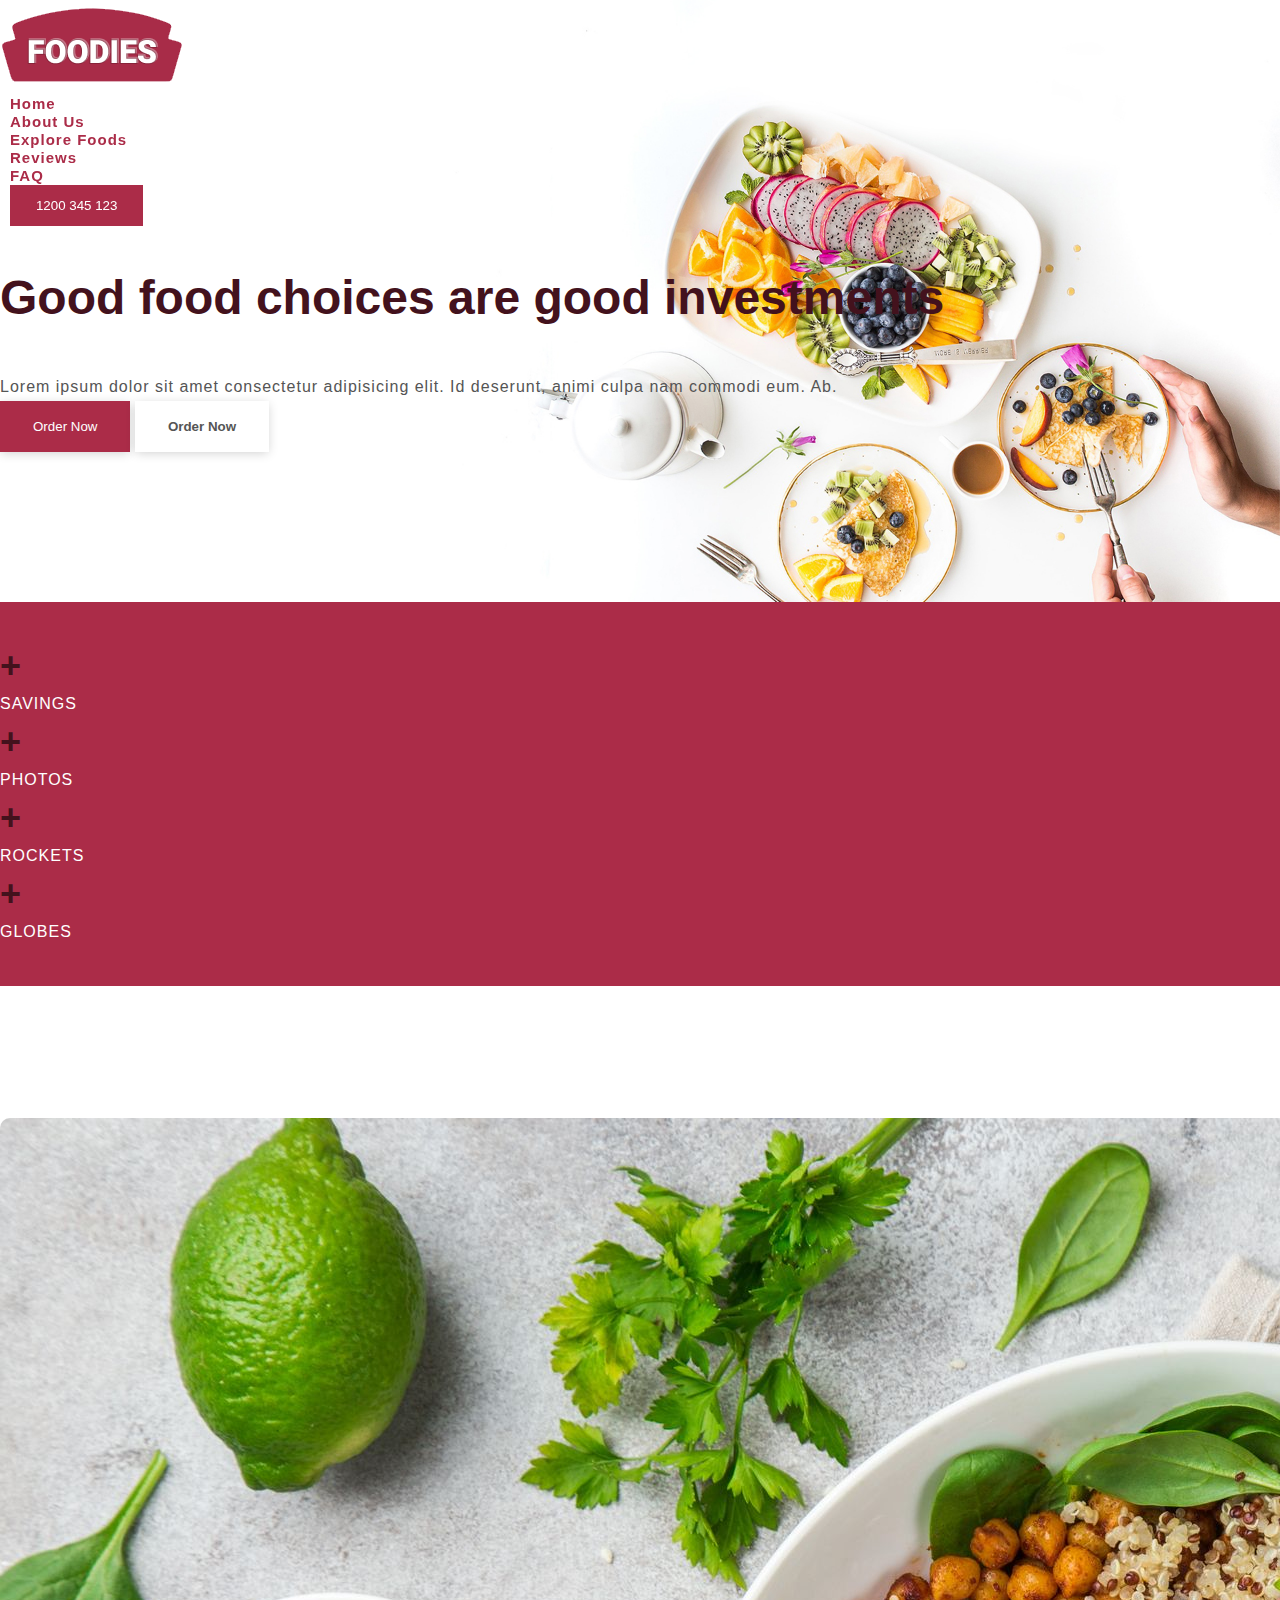
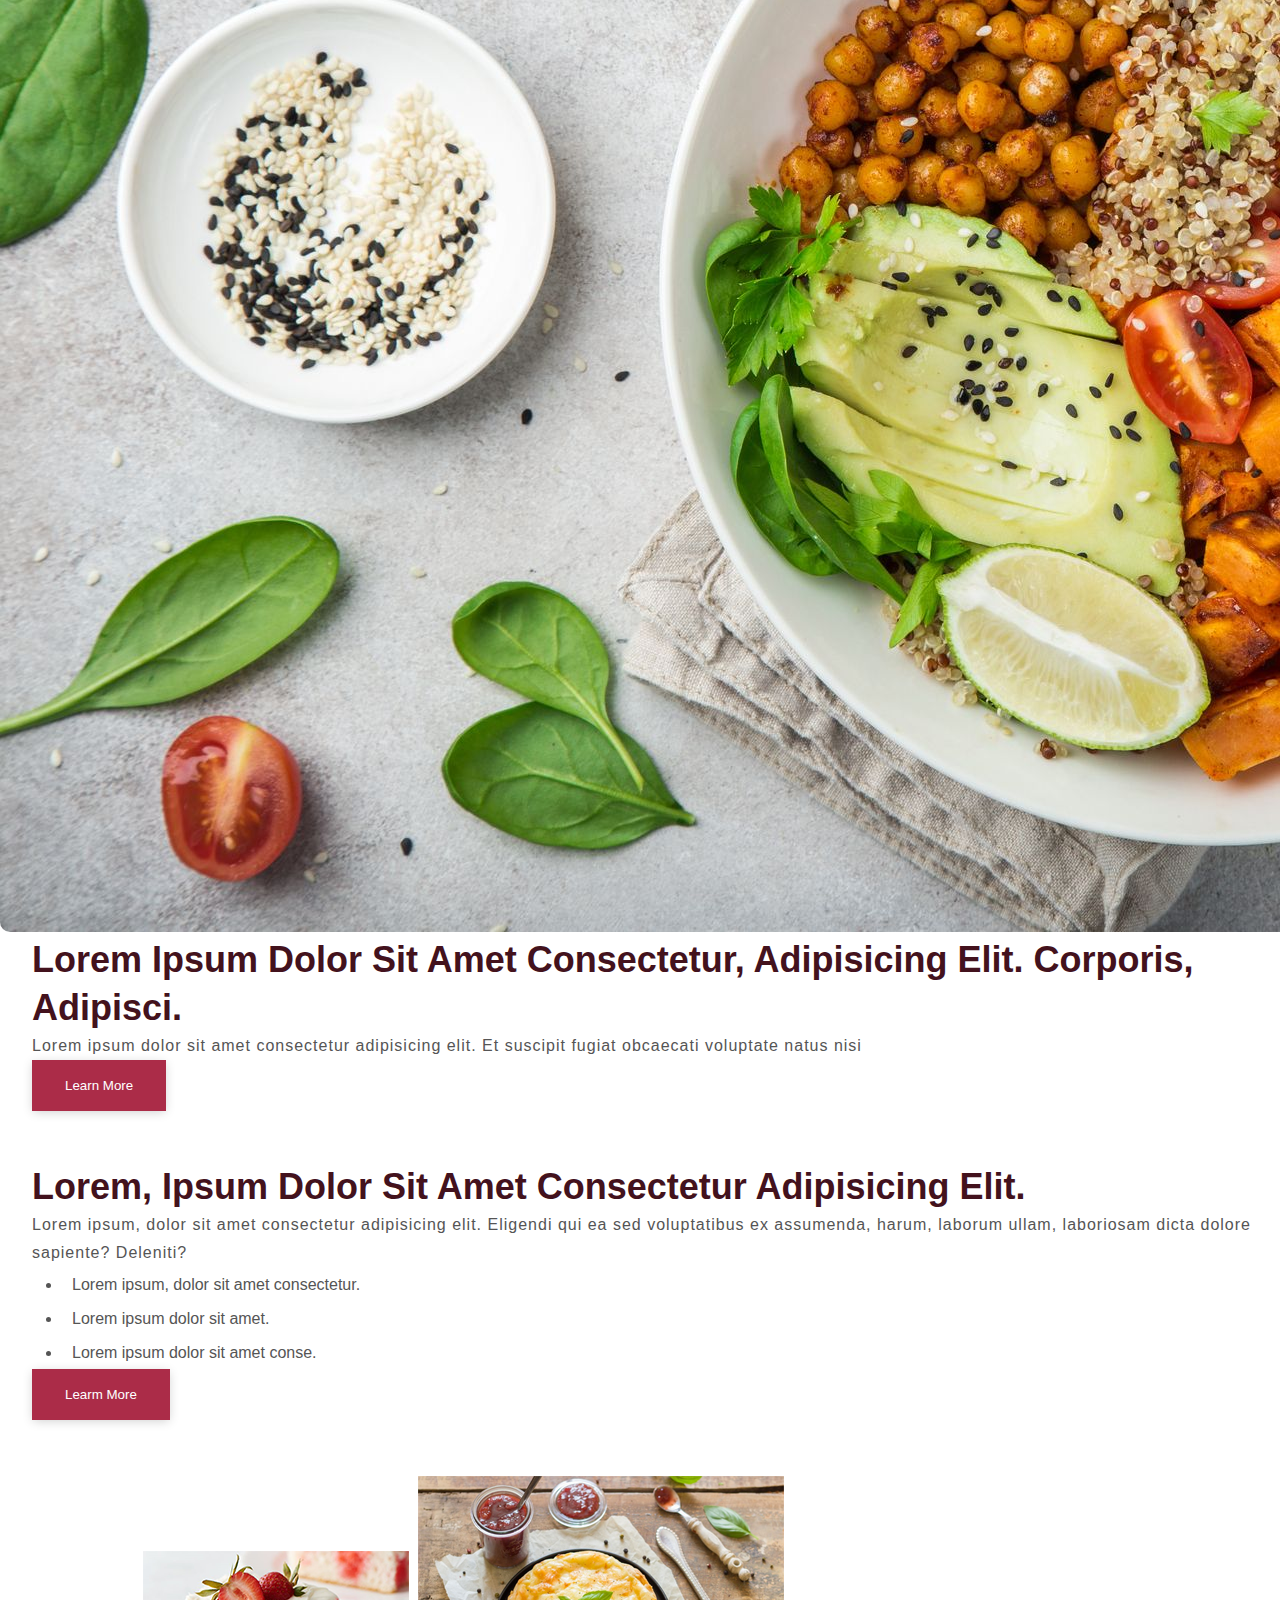
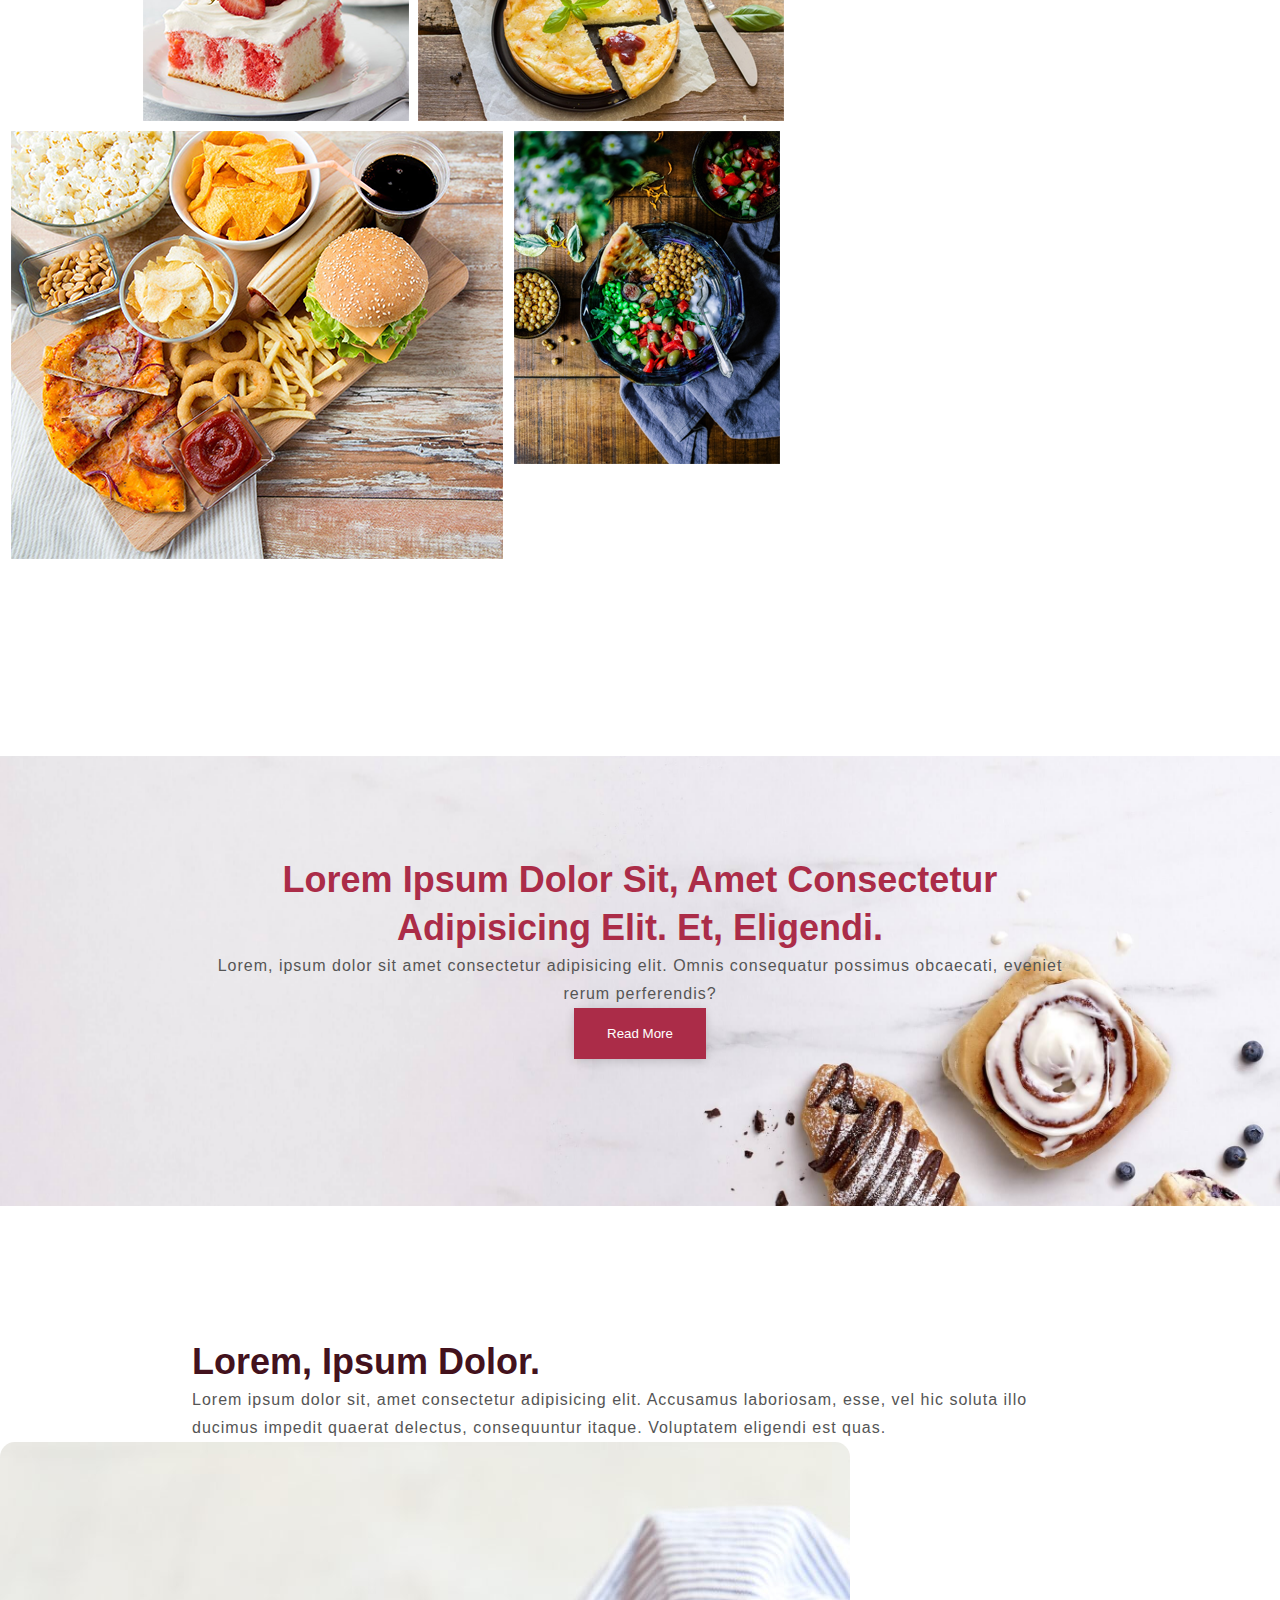
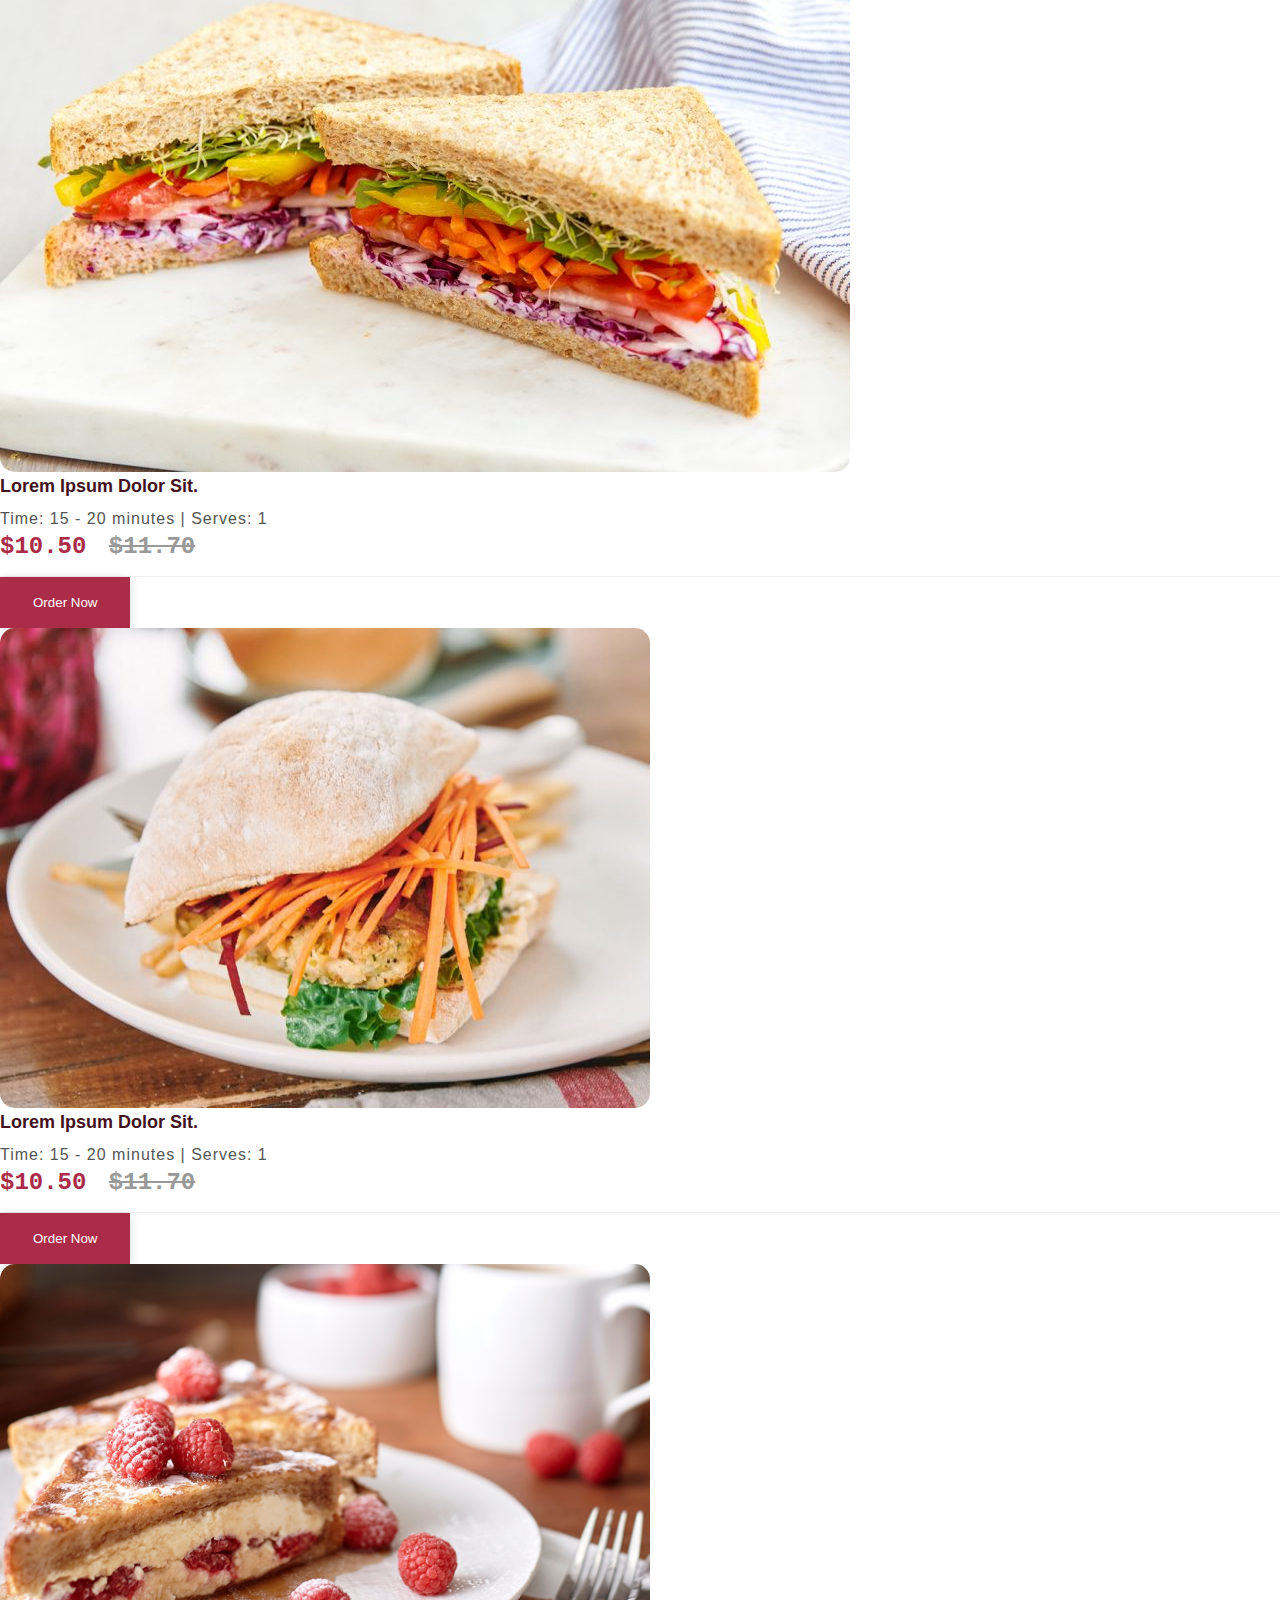
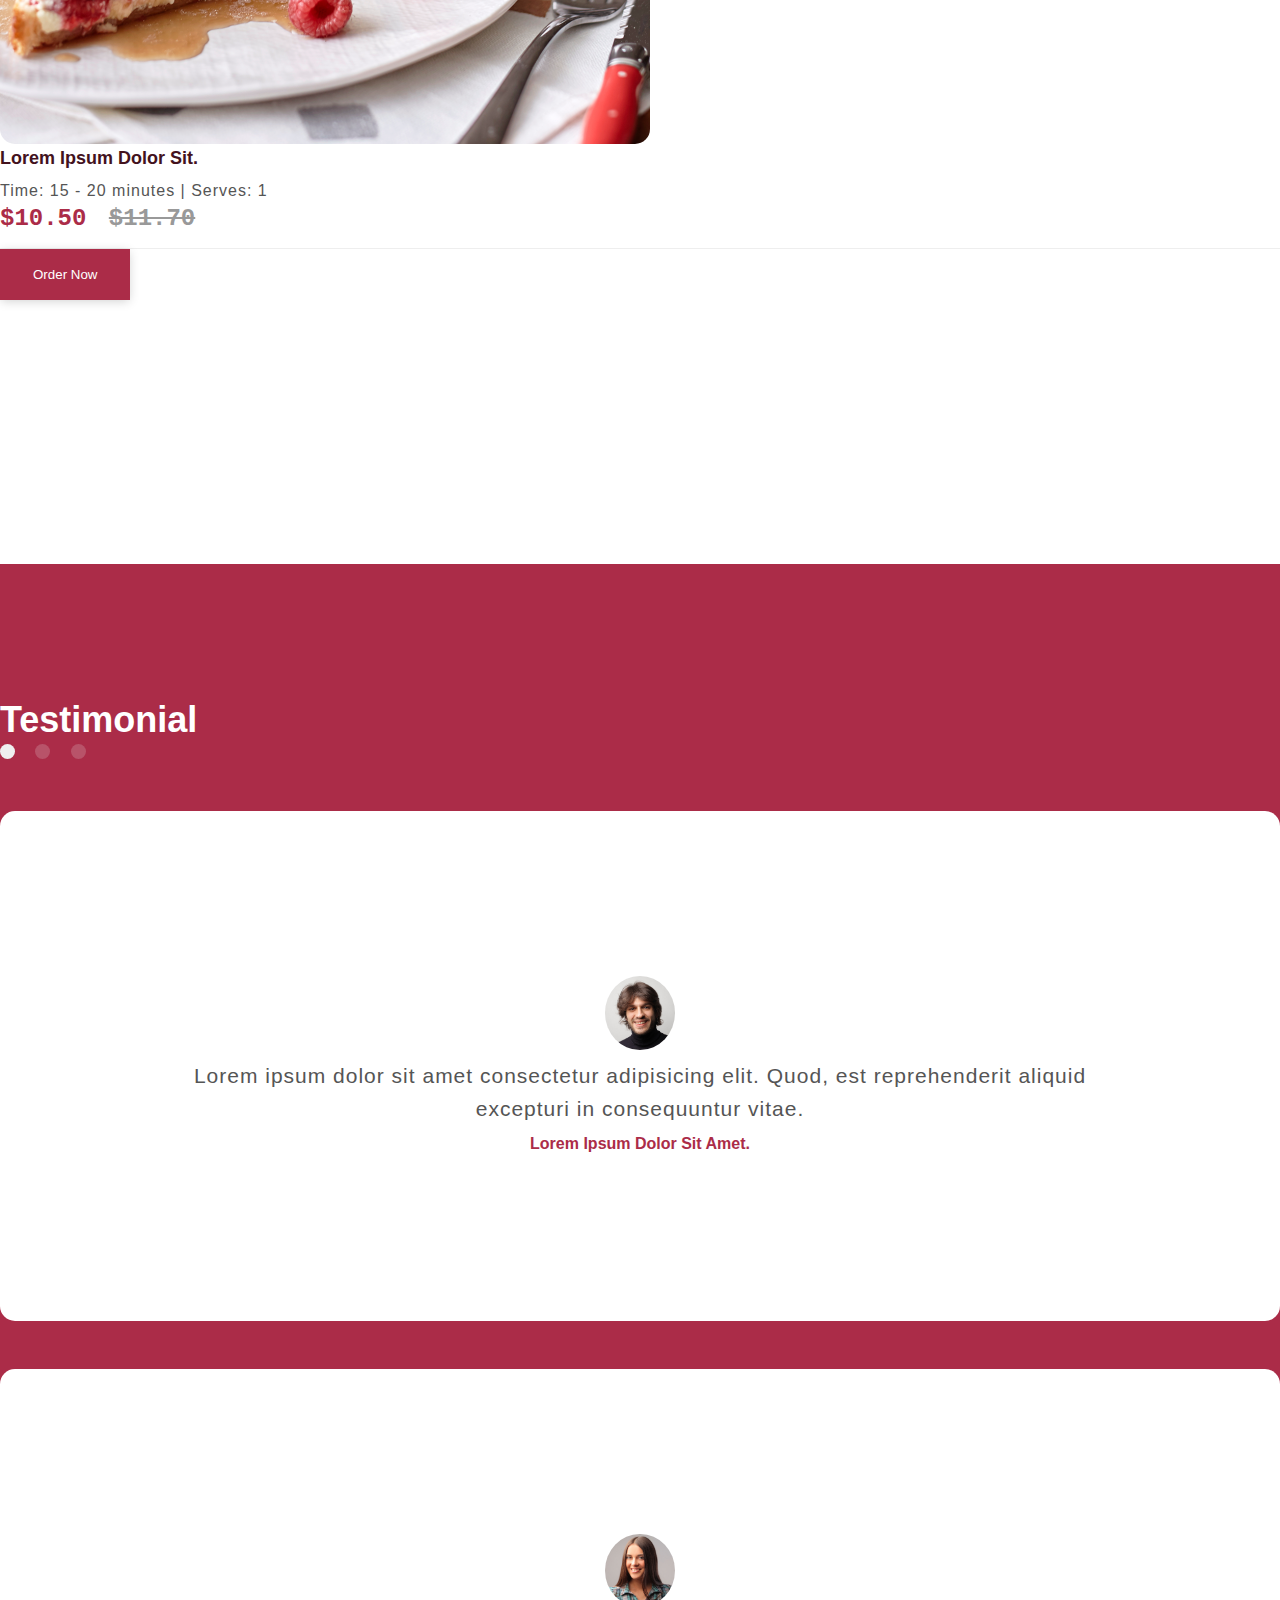
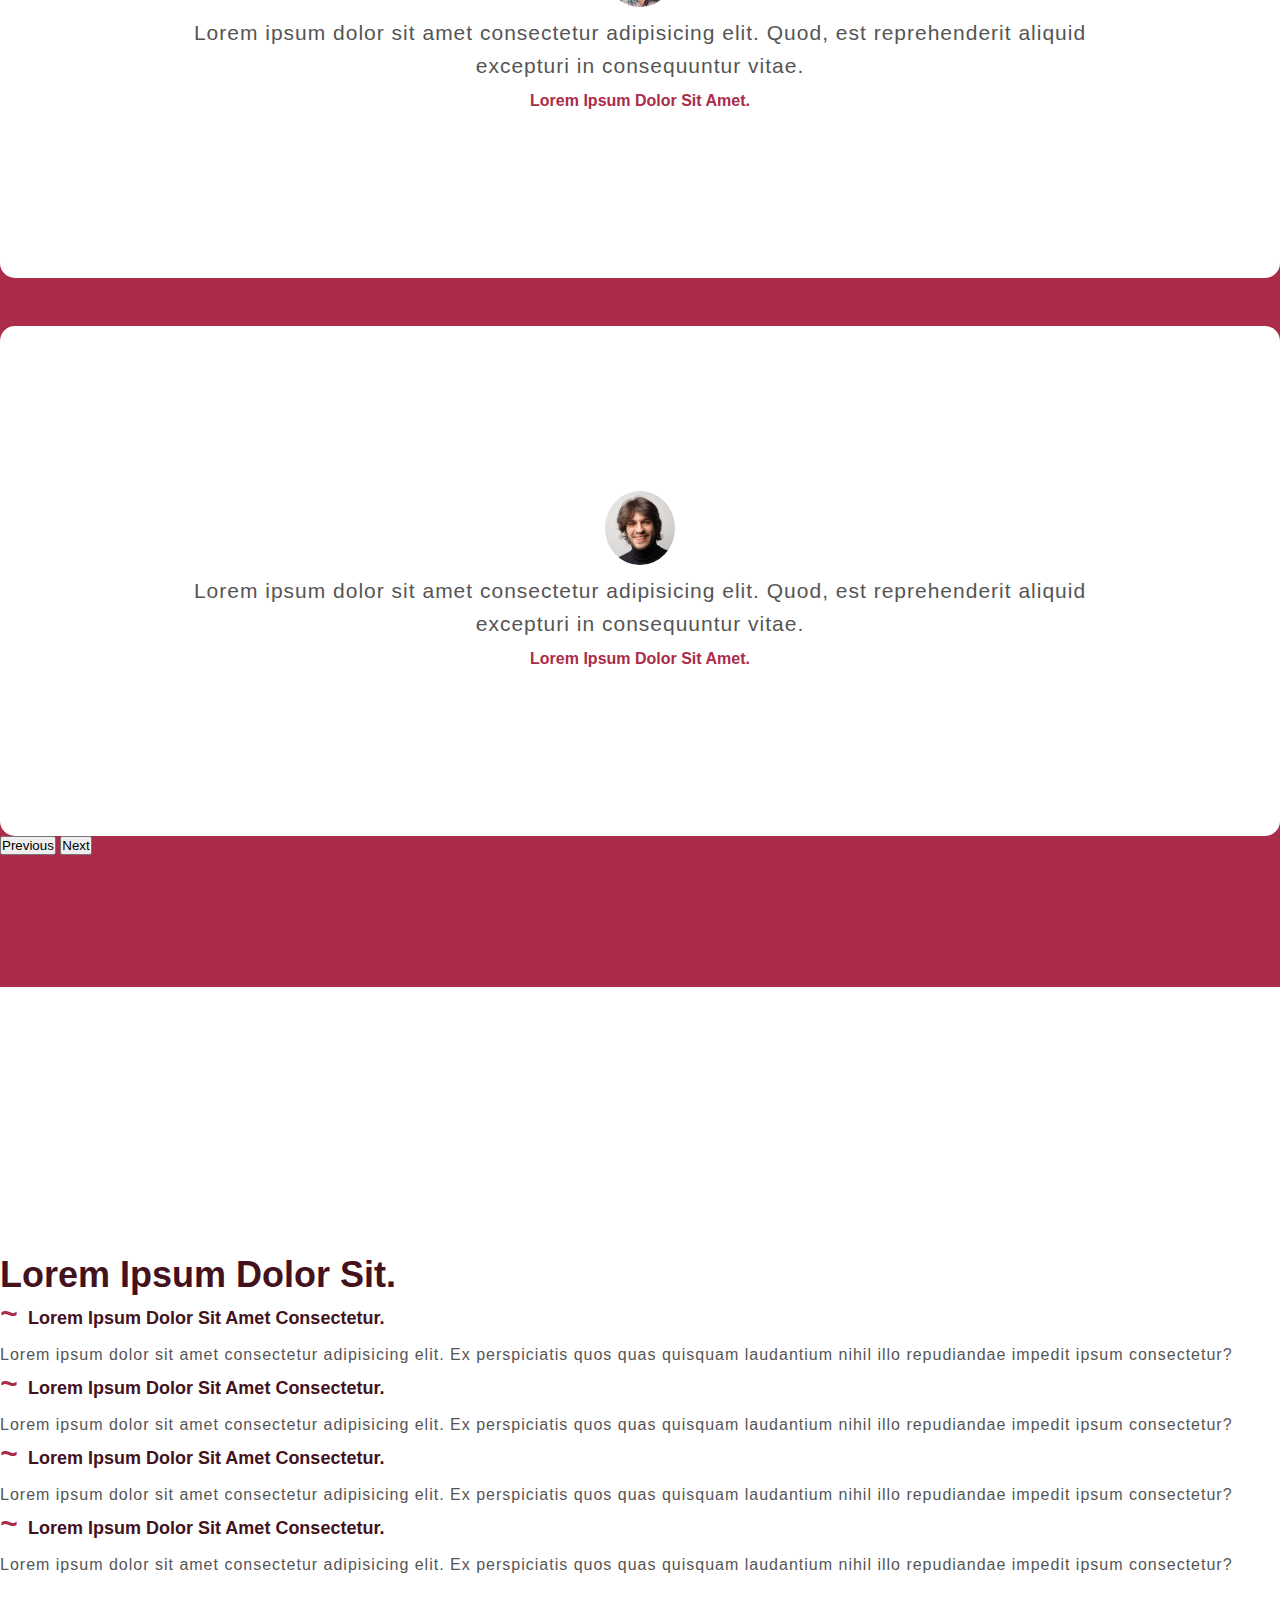
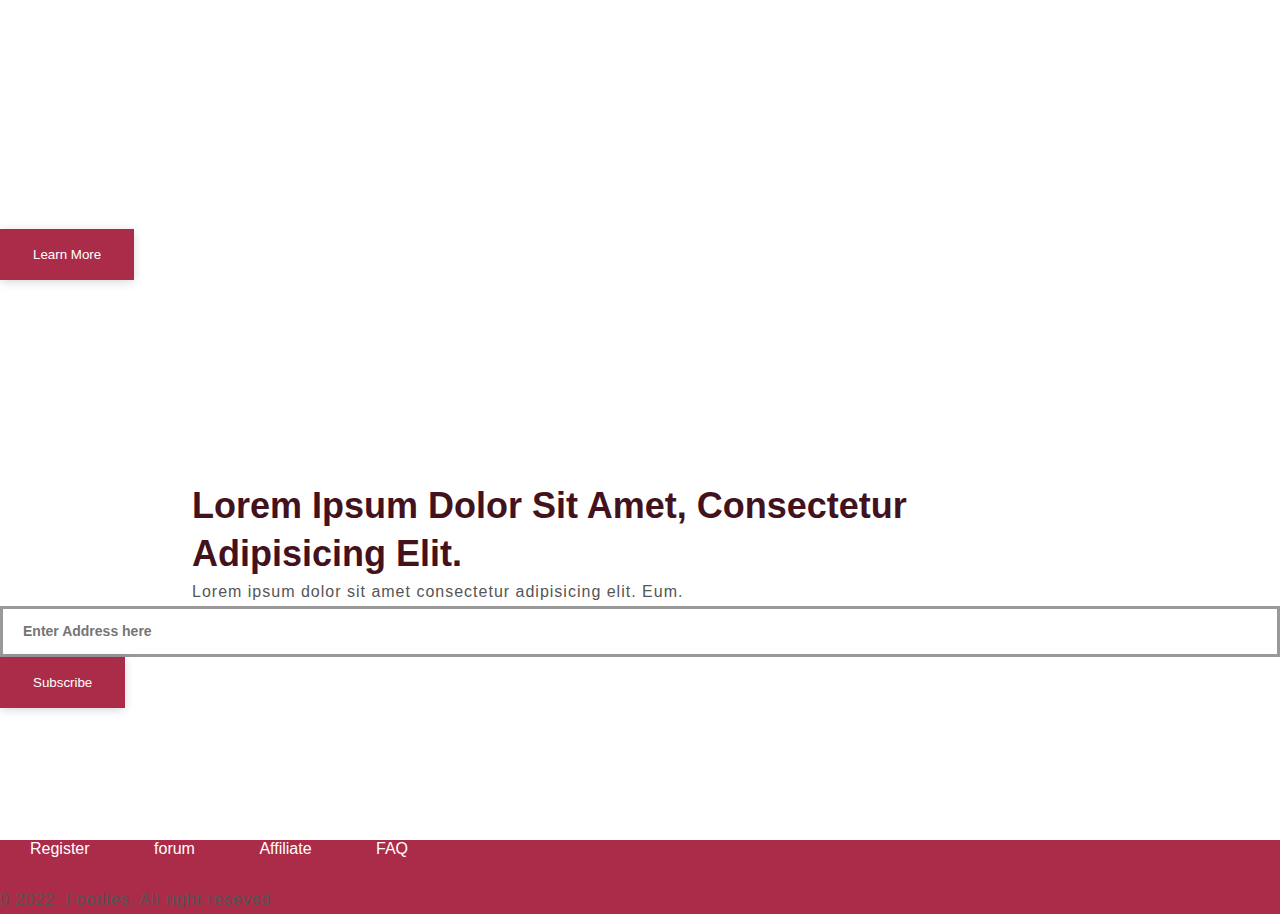
<file: part 1 Foot/index.html>
<!DOCTYPE html>
<html lang="en">
<head>
  <meta charset="UTF-8">
  <meta http-equiv="X-UA-Compatible" content="IE=edge">
  <meta name="viewport" content="width=device-width, initial-scale=1.0">
  <title>Bootstrap 5 Project Foodis </title>
  <!-- Bootstrap 5 cdn link -->
  <link href="https://cdn.jsdelivr.net/npm/bootstrap@5.1.3/dist/css/bootstrap.min.css" rel="stylesheet" integrity="sha384-1BmE4kWBq78iYhFldvKuhfTAU6auU8tT94WrHftjDbrCEXSU1oBoqyl2QvZ6jIW3" crossorigin="anonymous">


  <!-- font awesome -->

  <link rel="stylesheet" href="https://cdnjs.cloudflare.com/ajax/libs/font-awesome/6.1.1/css/all.min.css" integrity="sha512-KfkfwYDsLkIlwQp6LFnl8zNdLGxu9YAA1QvwINks4PhcElQSvqcyVLLD9aMhXd13uQjoXtEKNosOWaZqXgel0g==" crossorigin="anonymous" referrerpolicy="no-referrer" />

  <!-- coustom css -->
  <link rel="stylesheet" href="style.css">
  <!-- raspoasive css -->
  <link rel="stylesheet" href="rasponsive.css">
</head>
<body>
  <!-- header design -->

      <header>
        <nav class="navbar navbar-expand-lg navigation-wrap">
          <div class="container">
            <a class="navbar-brand" href="#"><img src="images/logo.png" alt=""></a>
            <button class="navbar-toggler" type="button" data-bs-toggle="collapse" data-bs-target="#navbarNav" aria-controls="navbarNav" aria-expanded="false" aria-label="Toggle navigation">
              <i class="fa-solid fa-bars-staggered navbar-toggler-icon"></i>
              
            </button>
            <div class="collapse navbar-collapse" id="navbarNav">
              <ul class="navbar-nav ms-auto mb-2 md-lg-0">
                <li class="nav-item">
                  <a class="nav-link active" aria-current="page" href="#home">Home</a>
                </li>
                <li class="nav-item">
                  <a class="nav-link" aria-current="page" href="#about">About Us</a>
                </li>
                <li class="nav-item">
                  <a class="nav-link" aria-current="page" href="#explore-food">Explore foods</a>
                </li>
                <li class="nav-item">
                  <a class="nav-link" aria-current="page" href="#testimonial">Reviews</a>
                </li>
                <li class="nav-item">
                  <a class="nav-link" aria-current="page" href="#faq">FAQ</a>
                </li>
              
                </li>
                <li> <button class="main-btn">1200 345 123</button> </li>
              </ul>
            </div>
          </div>
        </nav>
      </header>

<!-- section-1 top-banner -->
<section id="home">
  <div class="container-fluid px-0 top-banner">
      <div class=" container">
        <div class="row">
          <div class="col-lg-5 col-md-6">
            <h1>Good food choices are good investments</h1>
            <p>Lorem ipsum dolor sit amet consectetur adipisicing elit. Id deserunt, animi culpa nam commodi eum. Ab.</p>
            <div class="mt-4">
              <button class="main-btn"> Order now <i class="fa-solid fa-basket-shopping"></i></button>
              <button class="white-btn ms-lg-4 mt-lg-0 mt-4">Order now<i class="fa-solid fa-angle-right"></i></button>
            </div>
          </div>
        </div>
      </div>
  </div>
</section>

<!-- section-2 counte -->
<section class="counter">
  <section class="counter-section">
    <div class="container">
      <div class="row text-center">
        <div class="col-md-3 mb-lg-0 mb-md-0 mb-5">
          <h2>
            <span id="count1"></span>+
          </h2>
          <p>SAVINGS</p>
        </div>
        <div class="col-md-3 mb-lg-0 mb-md-0 mb-5">
          <h2>
            <span id="count2"></span>+
          </h2>
          <p>PHOTOS</p>
        </div>

        <div class="col-md-3 mb-lg-0 mb-md-0 mb-5">
          <h2>
            <span id="count3"></span>+
          </h2>
          <p>ROCKETS</p>
        </div>

        <div class="col-md-3 mb-lg-0 mb-md-0 mb-5">
          <h2>
            <span id="count4"></span>+
          </h2>
          <p>GLOBES</p>
        </div>
      </div>
      
    </div>

  </section>

</section>


 <!-- section-3 about -->
 <section id="about">
  <div class="about-section wrapper">
    <div class="container">
      <div class="row align-items-center">
        <div class="col-lg-7 col-md-12 md-lg-0 mb-5">
          <div class="card border-0">
            <img src="./images/img/img-1.png" class="img-fluid" alt="">
          </div>
        </div>
        <div class="col-lg-5 col-md-12 text-sec">
          <h2>Lorem ipsum dolor sit amet consectetur, adipisicing elit. Corporis, adipisci.</h2>
          <p>Lorem ipsum dolor sit amet consectetur adipisicing elit. Et suscipit fugiat obcaecati voluptate natus nisi</p>
          <button class="main-btn mt-4"> learn More</button>
        </div>
      </div>
    </div>

    <div class="container food-type">
      <div class="row align-items-center">
        <div class="col-lg-5 col-md-12 text-sec mb-lg-0 md-5">
           <h2>Lorem, ipsum dolor sit amet consectetur adipisicing elit.</h2>
           <p>Lorem ipsum, dolor sit amet consectetur adipisicing elit. Eligendi qui ea sed voluptatibus ex assumenda, harum, laborum ullam, laboriosam dicta dolore sapiente? Deleniti?</p>
            <ul class="list-unstyled py-3">
              <li><i class="fa-solid fa-check salam"></i>Lorem ipsum, dolor sit amet consectetur.</li>
              <li><i class="fa-solid fa-check salam"></i>Lorem ipsum dolor sit amet.</li>
              <li><i class="fa-solid fa-check salam"></i>Lorem ipsum dolor sit amet conse.</li>
            </ul>
            <button class="main-btn mt-4">Learm More</button>
        </div>
        <div class="col-lg-7 col-md-12">
          <div class="card border-0">
            <img src="./images/img/img-2.png" class=" img-fluid"alt="">
          </div>
        </div>
      </div>
    </div>
  </div>
 </section>
<!-- section-3 story -->

<section id="story">
  <div class="story-section">
    <div class="container">
      <div class="row">
        <div class="col-sm-12">
          <div class="text-content">
            <h2>Lorem ipsum dolor sit, amet consectetur adipisicing elit. Et, eligendi.</h2>
            <p>Lorem, ipsum dolor sit amet consectetur adipisicing elit. Omnis consequatur possimus obcaecati, eveniet rerum perferendis?</p>
            <button class="main-btn mt-3">
              Read More
            </button>
          </div>
        </div>
      </div>
    </div>
  </div>
</section>
<!-- section-4 explore food -->
<section id="explore-food">
  <div class="explore-food wrapper">
    <div class="container">
      <div class="row">
        <div class="c0l-sm-12">
          <div class="text-content text-center">
            <h2>Lorem, ipsum dolor.</h2>
            <p>Lorem ipsum dolor sit, amet consectetur adipisicing elit. Accusamus laboriosam, esse, vel hic soluta illo ducimus impedit quaerat delectus, consequuntur itaque. Voluptatem eligendi est quas.</p>
          </div>
        </div>
      </div>
      <div class="row pt-5">
        <div class="col-lg-4 xol-md-6 mb-lg-0 mb-5">
          <div class="card">
            <img src="./images/img/img-3.jpg" class="img-fluid" alt="">
            <div class="pt-3">
              <h4>Lorem ipsum dolor sit.</h4>
              <p>
                Time: 15 - 20 minutes | Serves: 1
              </p>
              <samp>$10.50 <del>$11.70</del></samp>
              <button class="mt-4 main-btn">Order Now</button>
            </div>
          </div>
        </div>

        <div class="col-lg-4 xol-md-6 mb-lg-0 mb-5">
          <div class="card">
            <img src="./images/img/img-4.jpg" class="img-fluid" alt="">
            <div class="pt-3">
              <h4>Lorem ipsum dolor sit.</h4>
              <p>
                Time: 15 - 20 minutes | Serves: 1
              </p>
              <samp>$10.50 <del>$11.70</del></samp>
              <button class="mt-4 main-btn">Order Now</button>
            </div>
          </div>
        </div>

        <div class="col-lg-4 xol-md-6 mb-lg-0 mb-5">
          <div class="card">
            <img src="./images/img/img-5.jpg" class="img-fluid" alt="">
            <div class="pt-3">
              <h4>Lorem ipsum dolor sit.</h4>
              <p>
                Time: 15 - 20 minutes | Serves: 1
              </p>
              <samp>$10.50 <del>$11.70</del></samp>
              <button class="mt-4 main-btn">Order Now</button>
            </div>
          </div>
        </div>


      </div>
    </div>
  </div>
</section>


<!-- section-5 testimonial -->
<section id="testimonial">
  <div class="wrapper">
    <div class="wrapper testimonial-section">
      <div class="container text-center">
        <div class="text-center pb-4">
          <h2>testimonial</h2>
        </div>

        <div class="row">
          <div class="col-sm-12 col-lg-10 offset-lg-1">
            <div id="carouselExampleIndicators" class="carousel slide" data-bs-ride="carousel">
              <div class="carousel-indicators">
                <button type="button" data-bs-target="#carouselExampleIndicators" data-bs-slide-to="0" class="active" aria-current="true" aria-label="Slide 1"></button>
                <button type="button" data-bs-target="#carouselExampleIndicators" data-bs-slide-to="1" aria-label="Slide 2"></button>
                <button type="button" data-bs-target="#carouselExampleIndicators" data-bs-slide-to="2" aria-label="Slide 3"></button>
              </div>
              <div class="carousel-inner">
                <div class="carousel-item active">
                  <div class="carousel-caption">
                    <img src="review-1.jpg" class="d-block w-100">
                    <p>Lorem ipsum dolor sit amet consectetur adipisicing elit. Quod, est reprehenderit aliquid excepturi in consequuntur vitae.</p>
                    <h5>Lorem ipsum dolor sit amet.</h5>
                  </div>
                  
                </div>
                <div class="carousel-item">
                  <div class="carousel-caption">
                    <img src="review-2.jpg" class="d-block w-100">
                    <p>Lorem ipsum dolor sit amet consectetur adipisicing elit. Quod, est reprehenderit aliquid excepturi in consequuntur vitae.</p>
                    <h5>Lorem ipsum dolor sit amet.</h5>
                  </div>
                </div>
                <div class="carousel-item">
                  <div class="carousel-caption">
                    <img src="review-1.jpg" class="d-block w-100">
                    <p>Lorem ipsum dolor sit amet consectetur adipisicing elit. Quod, est reprehenderit aliquid excepturi in consequuntur vitae.</p>
                    <h5>Lorem ipsum dolor sit amet.</h5>
                  </div>
                </div>
              </div>
              <button class="carousel-control-prev" type="button" data-bs-target="#carouselExampleIndicators" data-bs-slide="prev">
                <span class="carousel-control-prev-icon" aria-hidden="true"></span>
                <span class="visually-hidden">Previous</span>
              </button>
              <button class="carousel-control-next" type="button" data-bs-target="#carouselExampleIndicators" data-bs-slide="next">
                <span class="carousel-control-next-icon" aria-hidden="true"></span>
                <span class="visually-hidden">Next</span>
              </button>
            </div>
            </div>
          </div>
        </div>

        
      </div>
    </div>
  </div>
</section>


<section id="faq">
  <div class="faq wrapper">
    <div class="container">
      <div class="row">
        <div class="col-sm-12">
          <div class="text-center pb-4">
            <h2>Lorem ipsum dolor sit.</h2>

          </div>
        </div>
      </div>
      <div class="row pt-5">
        <div class="col-sm-6 mb-4">
          <h4><samp>~</samp> Lorem ipsum dolor sit amet consectetur.</h4>
          <p>Lorem ipsum dolor sit amet consectetur adipisicing elit. Ex perspiciatis quos quas quisquam laudantium nihil illo repudiandae impedit ipsum consectetur?</p>
        </div>
        <div class="col-sm-6 mb-4">
          <h4><samp>~</samp> Lorem ipsum dolor sit amet consectetur.</h4>
          <p>Lorem ipsum dolor sit amet consectetur adipisicing elit. Ex perspiciatis quos quas quisquam laudantium nihil illo repudiandae impedit ipsum consectetur?</p>
        </div>
        <div class="col-sm-6 mb-4">
          <h4><samp>~</samp> Lorem ipsum dolor sit amet consectetur.</h4>
          <p>Lorem ipsum dolor sit amet consectetur adipisicing elit. Ex perspiciatis quos quas quisquam laudantium nihil illo repudiandae impedit ipsum consectetur?</p>
        </div>
        <div class="col-sm-6 mb-4">
          <h4><samp>~</samp> Lorem ipsum dolor sit amet consectetur.</h4>
          <p>Lorem ipsum dolor sit amet consectetur adipisicing elit. Ex perspiciatis quos quas quisquam laudantium nihil illo repudiandae impedit ipsum consectetur?</p>
        </div>
      </div>
    </div>
  </div>
</section>

<!-- section-7 book-food -->

<section id="book-food">
  <div class="book-food">
    <div class="container book-food-text">
      <div class="row text-center">
        <div class="col-lg-9 col-md-12">
          <h2>Lorem ipsum dolor sit amet elit.</h2>
        </div>
          <div class="col-lg-3 col-md-12 mt-lg-0 mt-4">
            <button class="main-btn">Learn more</button>
          </div>

        
      </div>
    </div>
  </div>
</section>

<!-- section-8 newslitter -->

<section id="newslettar">
  <div class="newslettar wrapper">
    <div class="container">
      <div class="row">
        <div class="col-sm-12">
          <div class="text-content text-center pb-4">
            <h2>Lorem ipsum dolor sit amet, consectetur adipisicing elit.

            </h2>
            <p>Lorem ipsum dolor sit amet consectetur adipisicing elit. Eum.</p>
          </div>
           <from class="newsletter">
            <div class="row">
              <div class="col-md-8 col-12">
                <input class="form-control" placeholder="Enter Address here"  nane="email" type="email">
              </div>
               <div class="col-md-4 col-12">
                <button class="main-btn" type="submit">

                  Subscribe
                </button>
               </div>
            </div>
           </from>
        </div>
      </div>
    </div>
  </div>
</section>

<footer id="footer">
  <div class="footer py-5">
    <div class="container">
      <div class="row">
        <div class="col-md-12 text-center">
          <a class="footer-link" href="#">Register</a>
          <a class="footer-link" href="#">forum</a>
          <a class="footer-link" href="#">Affiliate</a>
          <a class="footer-link" href="#">FAQ</a>
        </div>

        <div class="footer-social pt-4 text-center">
          <a href="#"><i class="fa-brands fa-facebook-f"></i></i></a>
          <a href="#"><i class="fa-brands fa-twitter"></i></a>
          <a href="#"><i class="fa-brands fa-youtube"></i></a>
          <a href="#"><i class="fa-solid fa-basketball"></i></a>
          <a href="#"><i class="fa-brands fa-linkedin"></i></a>
          <a href="#"><i class="fa-brands fa-instagram"></i></a>
        </div>
      </div>
      <div class="col-sm-12">
        <div class="footer-copy">
          <div class="copy-right text-center pt-5">
            <p class="text-light"> 0 2022. Foodies. All right reseved</p>
          </div>
        </div>
      </div>
    </div>
  </div>
</footer>


  <!-- Bootstrap 5 js -->
  <script src="https://cdn.jsdelivr.net/npm/@popperjs/core@2.10.2/dist/umd/popper.min.js" integrity="sha384-7+zCNj/IqJ95wo16oMtfsKbZ9ccEh31eOz1HGyDuCQ6wgnyJNSYdrPa03rtR1zdB" crossorigin="anonymous"></script>
<script src="https://cdn.jsdelivr.net/npm/bootstrap@5.1.3/dist/js/bootstrap.min.js" integrity="sha384-QJHtvGhmr9XOIpI6YVutG+2QOK9T+ZnN4kzFN1RtK3zEFEIsxhlmWl5/YESvpZ13" crossorigin="anonymous"></script>
  <!-- coustom js -->
<script src="app.js"></script>
</body>
</html>
</file>
<file: part 1 Foot/style.css>
@import url('https://fonts.googleapis.com/css2?family=Poppins:ital,wght@0,100;0,200;0,300;1,100;1,200;1,300;1,400;1,500&display=swap');

*,
*::after,
*::before {
-webkit-box-sizing: border-box;
box-sizing: border-box;
margin: 0;
padding: 0;
}
:active,
:hover,
:focus {
  outline: 0 !important;
  outline-offset: 0;
}
a,
a:hover {
  text-decoration: none;
}
a:hover {
  color: var(--primary-color) !important;
}

ul,
ol{
  margin: 0;
  padding: 0;
}

:root{
  --primary-color: #AB2C48;
  --secondry-color: #43121d;
  --rhird-color: #f98169;
  --white-color: #fff;
  --text-color:#555;
  ---text-gray:#999;
  --black-color:#000;
  ---primary-font: 'Roboto', sans-serif;
  --secondry-font: 'Quicksend', sans-serif;
  ;
}
html{
  scroll-behavior: snooth;
}
body{
  font-family: var(---primary-font);
  font-size: 100%;
  font-weight: 400;
}

/* Custom Scrollbar */
::-webkit-scrollbar{
  width: 0.625rem;
}
::-webkit-scrollbar-track{
  background: var(--white-color);
}
::-webkit-scrollbar-thumb{
  background: var(--primary-color);
}

h1{
  font-size: 3rem;
  font-weight: 900;
  margin-bottom: 3rem;
  color: var(--secondry-color);
}
h2{
  font-weight: 700;
  font-size: 2.25rem;
  text-transform: capitalize;
  font-family: var(--secondry-font);
  color: var(--secondry-color);
  line-height: 3rem;
}

h4{
  color: var(--secondry-color);
  font-family: var(--secondry-font);
  text-transform: capitalize;
  font-size: 18px;
  font-weight: 800;
  margin-bottom: 0.5rem;

}
h5{
  color: var(--primary-color);
  text-transform: capitalize;
  font-family: var(--secondry-font);
  font-size: 1rem;
  font-weight: 700;
  margin-bottom: 0.5rem;
}
p{
  font-family: 1rem;
  color: var(--text-color);
  font-weight: 400;
  line-height: 1.75rem;
  letter-spacing: 1px;
}

.main-btn{
  display: inline;
  padding: 0.625rem 1.875rem;
  line-height: 1.5625rem;
  background-color: var(--primary-color);
  border: 0.1875rem solid var(--primary-color);
  color: var(--white-color);
  text-transform: capitalize;
  box-shadow: 0px 2px 10px -1px rgb(0 0 0 / 19%);
  -webkit-transform: all .4s ease-out 0s;
  -o-transition: all .4s ease-out 0s;
  -moz-animation: all .4s ease-out 0s;
  transition: all .4s ease-out 0s;
}
.white-btn {
  padding: 0.625rem 1.875rem;
  line-height: 25px;
  background-color: var(--white-color);
  border: 00.1875rem solid var(--white-color);
  color: var(--text-color);
  /* font-size: 00.1875rem; */
  font-weight: 600;
  text-transform: capitalize;
  box-shadow: 0px 2px 10px -1px rgb(0 0 0 / 19%);
  -webkit-transition: all .4s ease-out 0s;
  -moz-animation: all .4s ease-out 0s;
  transition: all .4s ease-out 0s;
}
.main-btn:hover{
  background-color: transparent;
  color: var(--primary-color);
}
.white-btn:hover{
  background-color: transparent;
  color: var(--primary-color);
  border-color: var(--primary-color);
}
.wrapper {
  padding-top: 8.25rem;
  padding-bottom: 8.25rem;
}
.text-content{
  width: 70%;
  margin: auto;
}
.countar-section h2,
.testimonial-section h2,
.book-food-text h2 {
  color: var(--white-color);
}

/* header design */
.navigation-wrap{
  position: fixed;
  width: 100%;
  left: 0;
  z-index: 1000;
  -webkit-transition: all 0.3s ease-out;
  transition: all 0.3s ease-out;
}
.navigation-wrap .nav-item{
  padding: 0 0.625rem;
  transition: all 200ns linear;
}
.navbar-toggler{
  outline: unset;
  border: unset;
  box-shadow: none;
}
.nav-link{
  font-size: 0.9375rem;
  font-weight: 600;
  text-transform: capitalize;
  color: var(--primary-color);
  letter-spacing: 1px;
}
.navigation-wrap .main-btn{
  padding: 0.3125rem 1.4375rem;
  box-shadow: none;
  margin-left: 0.620rem;
}
.navigation-wrap.scroll-on{
  position: fixed;
  top: 0;
  left: 0;
  width: 100%;
  background: var(--white-color);
  box-shadow: 0 0.125rem 1.75rem rgb(0,0,0,0.09);
  transition: all .15s ease-in-out 0s;
}
/* Top-banner Design */

.top-banner{
  width: 100%;
  background-image: url('./images/bg/bg-1.jpg');
  background-repeat: no-repeat;
  background-position: center;
  background-size: cover;
  padding: 16.875rem 0 9.375rem;
}
.counter-section{
  background-color: var(--primary-color);
  padding: 2.5rem 0;
}
.counter-section p{
  color: var(--white-color);
  text-transform: uppercase;
}

/* about section design */

.about-section{
  background: var(--white-color);
}
.about-section .card,
.about-section .card img{
  border-radius: 0.625rem;
}
.about-section .text-sec{
  padding-left: 2rem;
}

/* food type section Design */

.food-type{
  padding-top: 3.25rem;
}
.food-type ul li{
  font-size: 1rem;
  color: var(--text-color);
  line-height: 32px;
  position: relative;
  margin-left: 30px;
}
/* .food-type ul li::before{
  position: absolute;
  left: -2.1875rem;
  color: var(---primary-font);
  font-size: 1.25rem;
  font-family: "font Awesome 5 free";
  content: \f00c;
  display: inline-block;
  padding-right: 3rem;
  vertical-align: middle;
} */

.salam{
 color: var(--primary-color);
 font-size: 20px;
 margin-right: 10px;
 font-weight: 800;
}
.story-section{
  width: 100%;
  height: 28.125rem;
  background: url('./images/bg/bg-2.jpg');
  background-repeat: no-repeat;
  background-position: center;
  background-size: cover;
  padding-top: 100px;
  text-align: center;
}
.story-section h2{
  color: var(--primary-color);
}
/* explore food section Design */

.explore-food .card{
  border: none;
  background-color: transparent;
  border-radius: 0.9375rem;
}
.explore-food .card img{
  border-radius: 0.9375rem;
  object-fit: cover;
}
.explore-food .card samp{
  display: block;
  font-size: 1.5rem;
  font-weight: 700;
  color: var(--primary-color);
  padding-bottom: 1rem;
  border-bottom: 0.0625rem solid #eee;
}
.explore-food .card samp del{
  color: var(---text-gray);
  margin-left: 0.5rem;
}

/* testimonial section Design */
.testimonial-section{
  background-color: var(--primary-color);
}
.testimonial-section .carousel-item{
  margin-top: 3rem;
  padding: 10rem 3.125rem;
  background-color: var(--white-color);
  border-radius: 0.9375rem;
  text-align: center;
}
.testimonial-section .carousel-caption img{
  max-width: 5rem;
  border-radius: 50%;
  padding: 0.3125rem;
  margin: auto;
}

.testimonial-section .carousel-item .carousel-caption p{
  font-size: 1.3125rem;
  line-height: 2.0625rem;
  padding: 0 11% 0.625rem;

}
.testimonial-section .carousel-indicators{
  bottom: -2.8125rem;
}
.testimonial-section .carousel-indicators button{
  width: 15px;
  height: 15px;
  outline: none;
  border-radius: 50%;
  border: none;
  margin-right: 1rem;
  opacity: 0.2;

}
.testimonial-section .carousel-indicators button.active{
  opacity: 1;
}


/* faq section Design */
.faq h4 samp{
  color: var(--primary-color);
  font-size: 1.875rem;
  margin-right: 0.3125rem;
}
.book-food{
  width: 100%;
  background: url(./images/bg/bg-3.jpg);
  background-position: center;
  background-repeat: no-repeat;
  background-size: cover;
  background-attachment: fixed;
  background-position: 0 71.9125px;
  padding: 4.375rem 0;
}
/* form Control */
.newsletter{
  width: 55%;
  margin: 0 auto;
}
.newsletter .form-control{
  height: 3.225rem;
  padding:0 1.25rem ;
  font-size: 0.875rem;
  width: 100%;
  border: none;
  border-radius: 0;
  background: transparent;
  border: 0.1875rem solid var(---text-gray);
  font-weight: 700;
}
.newsletter .form-control:hover,
.newsletter .form-control:focus{
  outline: none;
  box-shadow: none;
  border-color: var(--primary-color);
}

/* footer section design */
.footer{
  background: var(--primary-color);
}
.footer .footer-link{
  font-size: 1rem;
  color: var(--white-color);
  padding: 0 1.875rem;
}
.footer .footer-link:hover{
  color: var(--white-color) !important;
}
.footer a i{
  font-size: 1.5rem;
  color: var(--white-color);
  padding: 0 1rem;
}
</file>
<file: part 1 Foot/rasponsive.css>
@media (max-width: 1024px){
    
  /* about selection */


}

@media (max-width: 991px) {
  
  /* custom classes */
  .text-content{
    width: 100%;
  }

  /* navbar brad */
  .navigation-wrap .navbar-brand img{
    height: 100%;
  }
  .navigation-wrap{
    text-align: center;
    background-color: var(--white-color);
  }
  .navigation-wrap .nav-link{
    line-height: 1.875rem;
  }

  /* Banner design */
  .top-banner{
    padding: 9.375rem 0 9.375rem;
  }
  /* carousel design */
  .testimonial-section .carousel-item .carousel-caption p{
    padding: 0;
  }
}

@media (max-width: 769) {
  /* custom css */
  h1{
    font-size: 1.8rem;
  }
  h2{
    font-size: 2rem;
    line-height: 2.0625rem;
  }

  /* top banner */
  .top-banner{
    padding: 10.875rem 0 9.375rem;
  }

  /* story section */

.story-section{
  height: auto;
  padding: 3rem 0;
}

/* carousel design */
.testimonial-section .carousel-item{
  padding: 11rem 3.125rem;
}

.newsletter{
  width: 75%;
}
.newsletter.main-btn{
  width: 100%;
  margin-top: 1rem;
}

/* footer link */


.footer .footer-link,
.footer a i{
  padding: 0 0.7rem;
}

}

@media (max-width:330px) {
  /* carousel design */
  .testimonial-section .carousel-item{
    padding: 13rem 3.125rem;
  }
}
</file>
